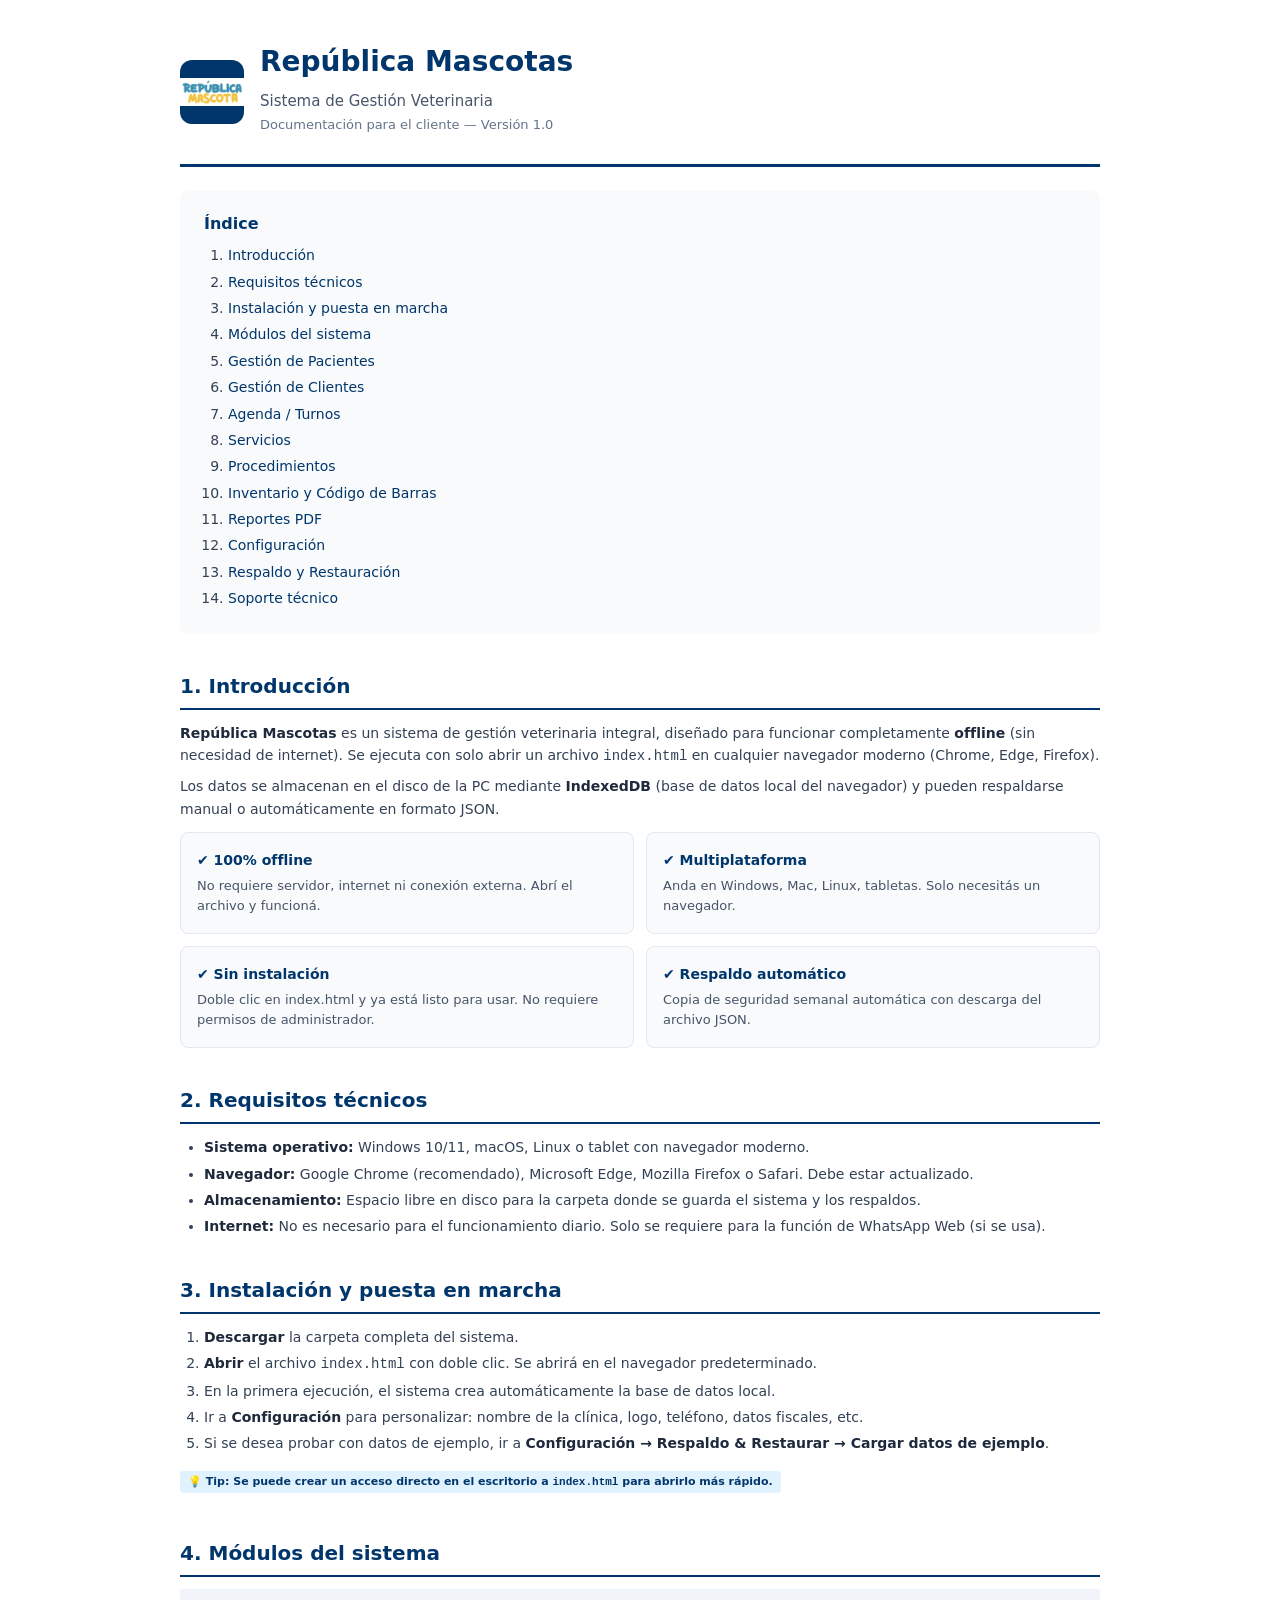
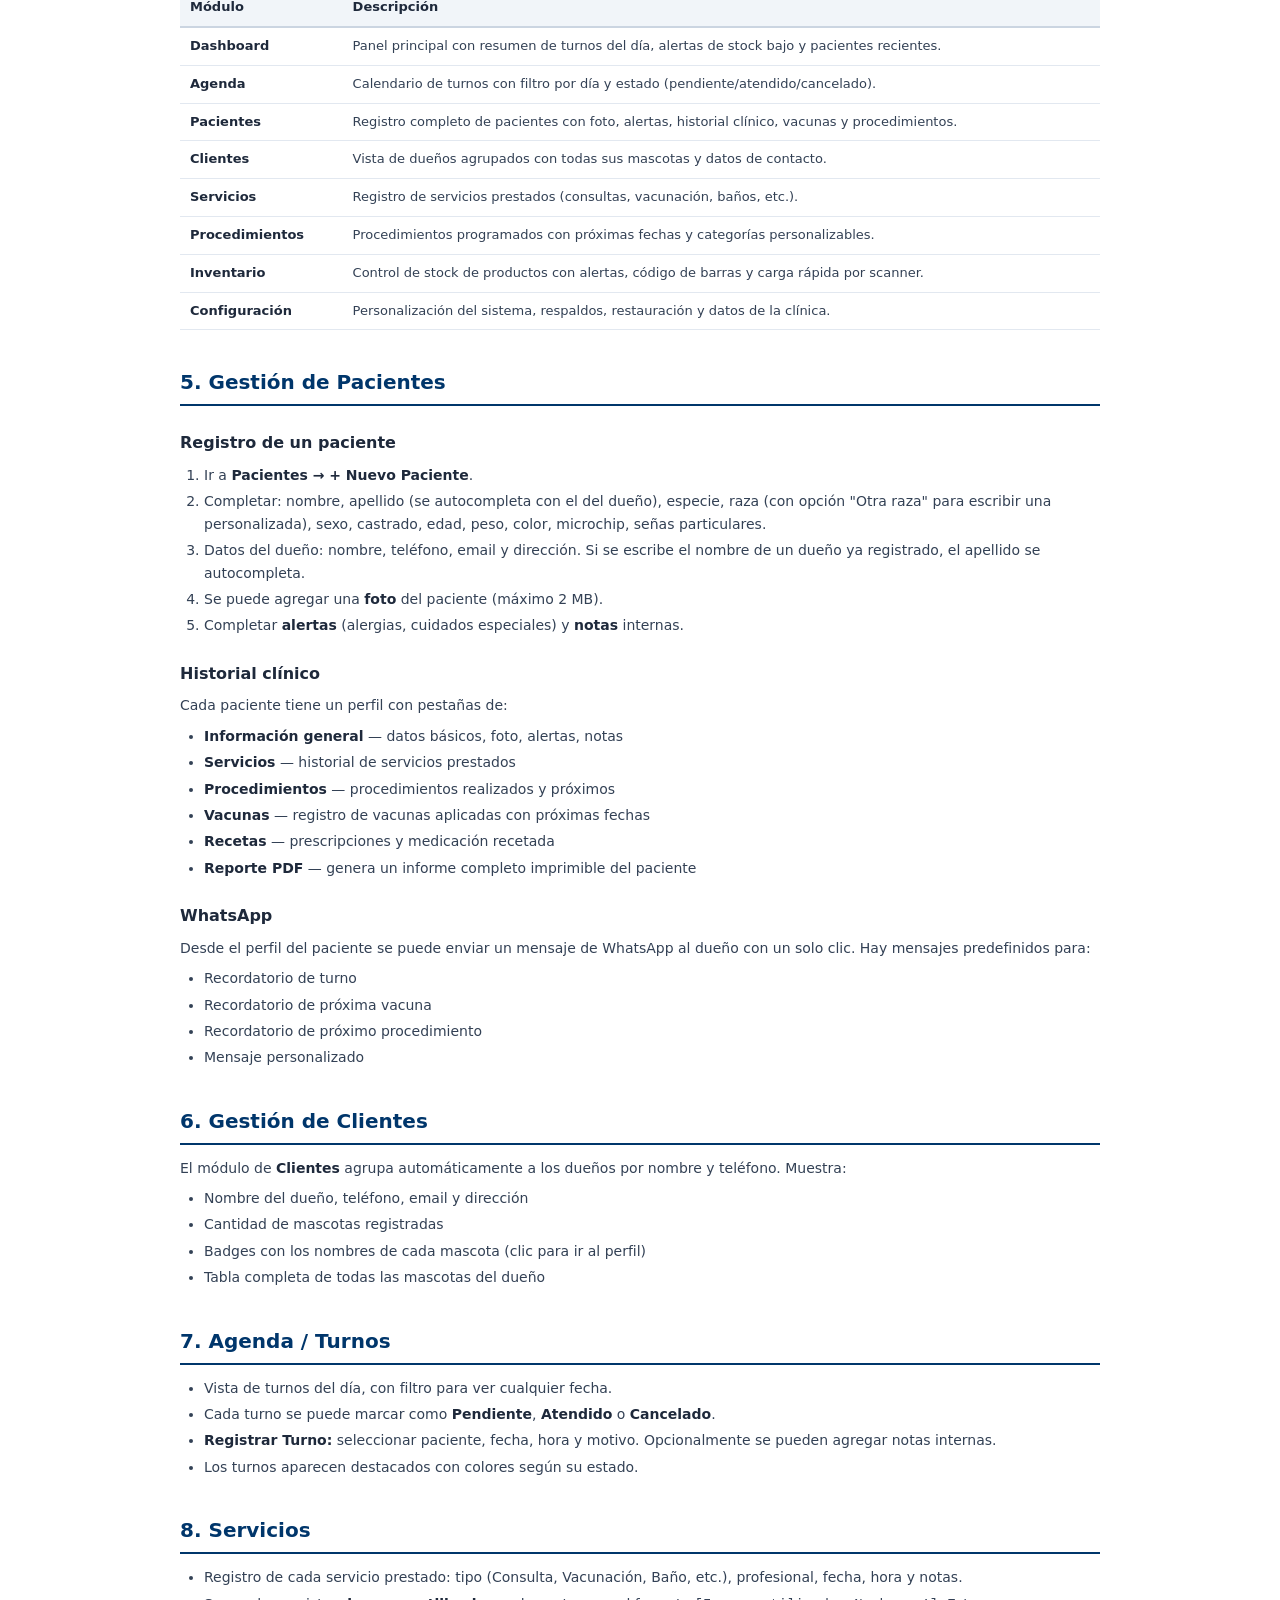
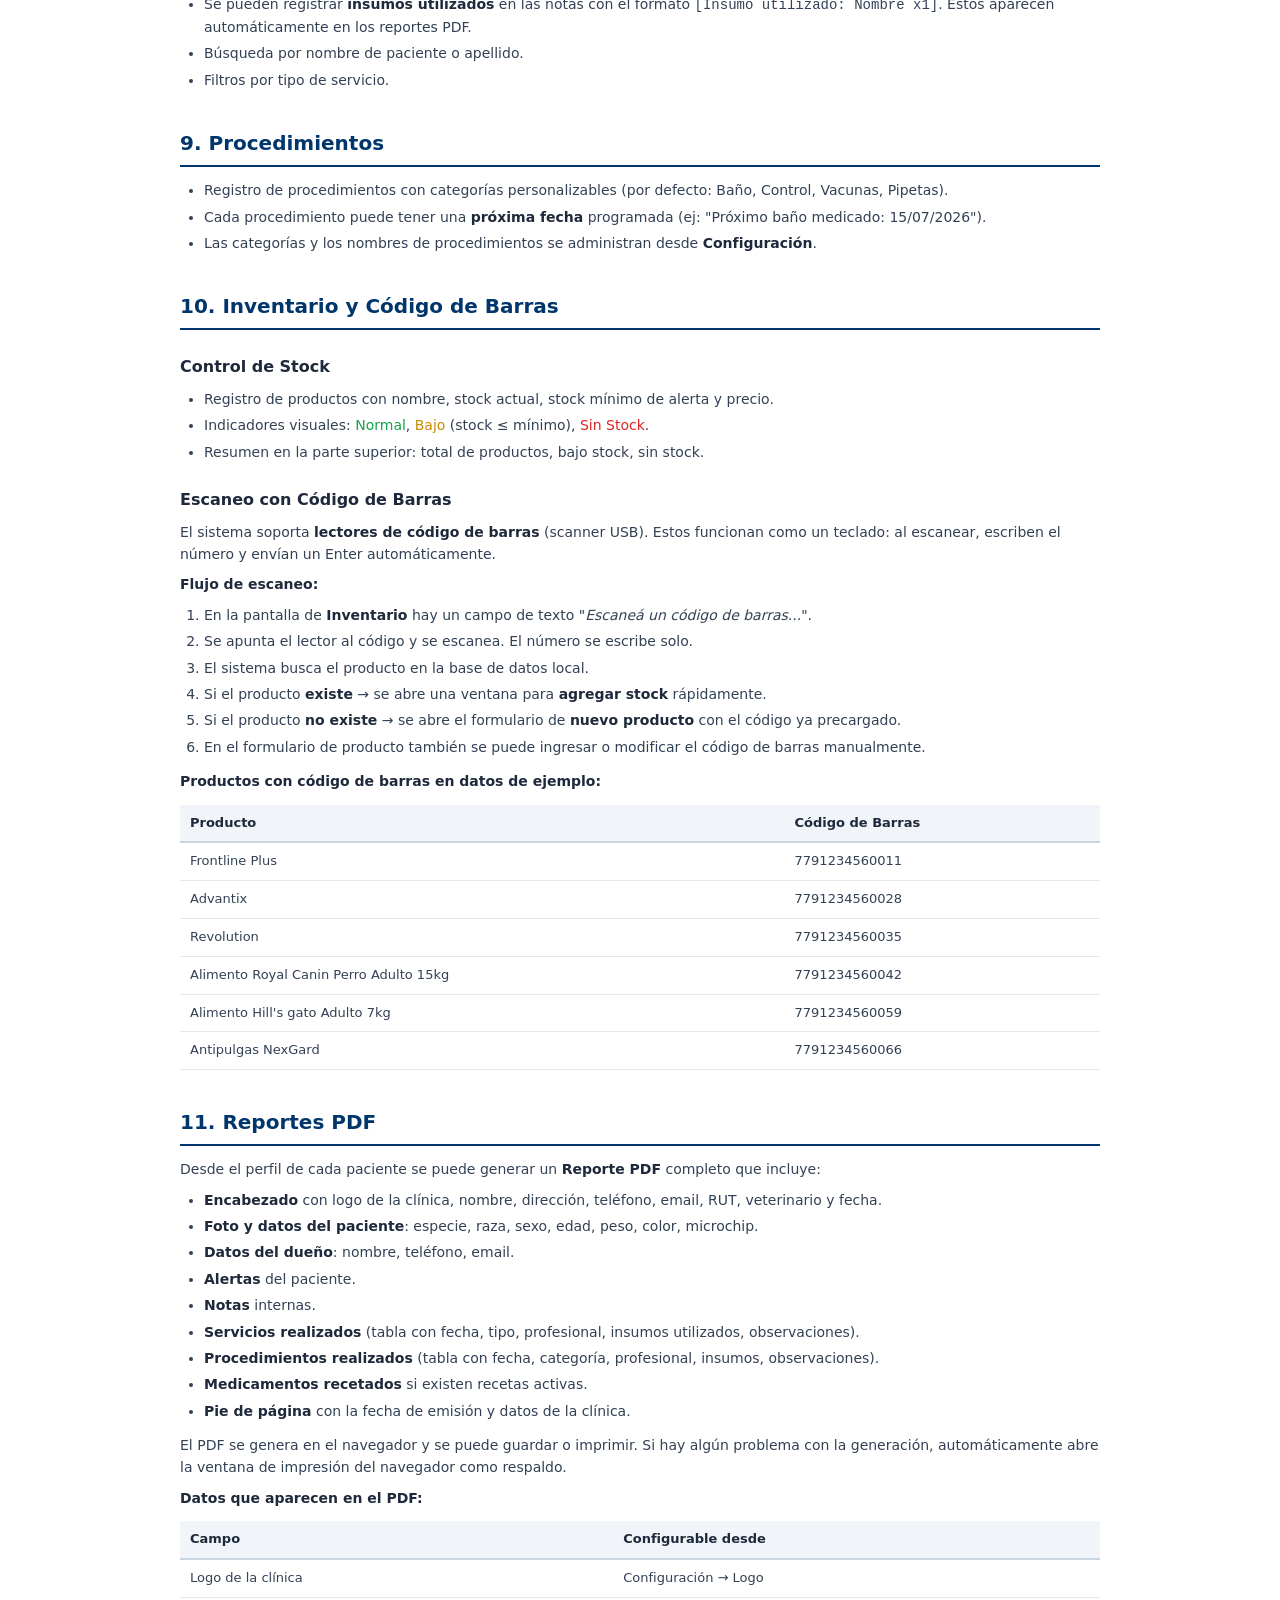
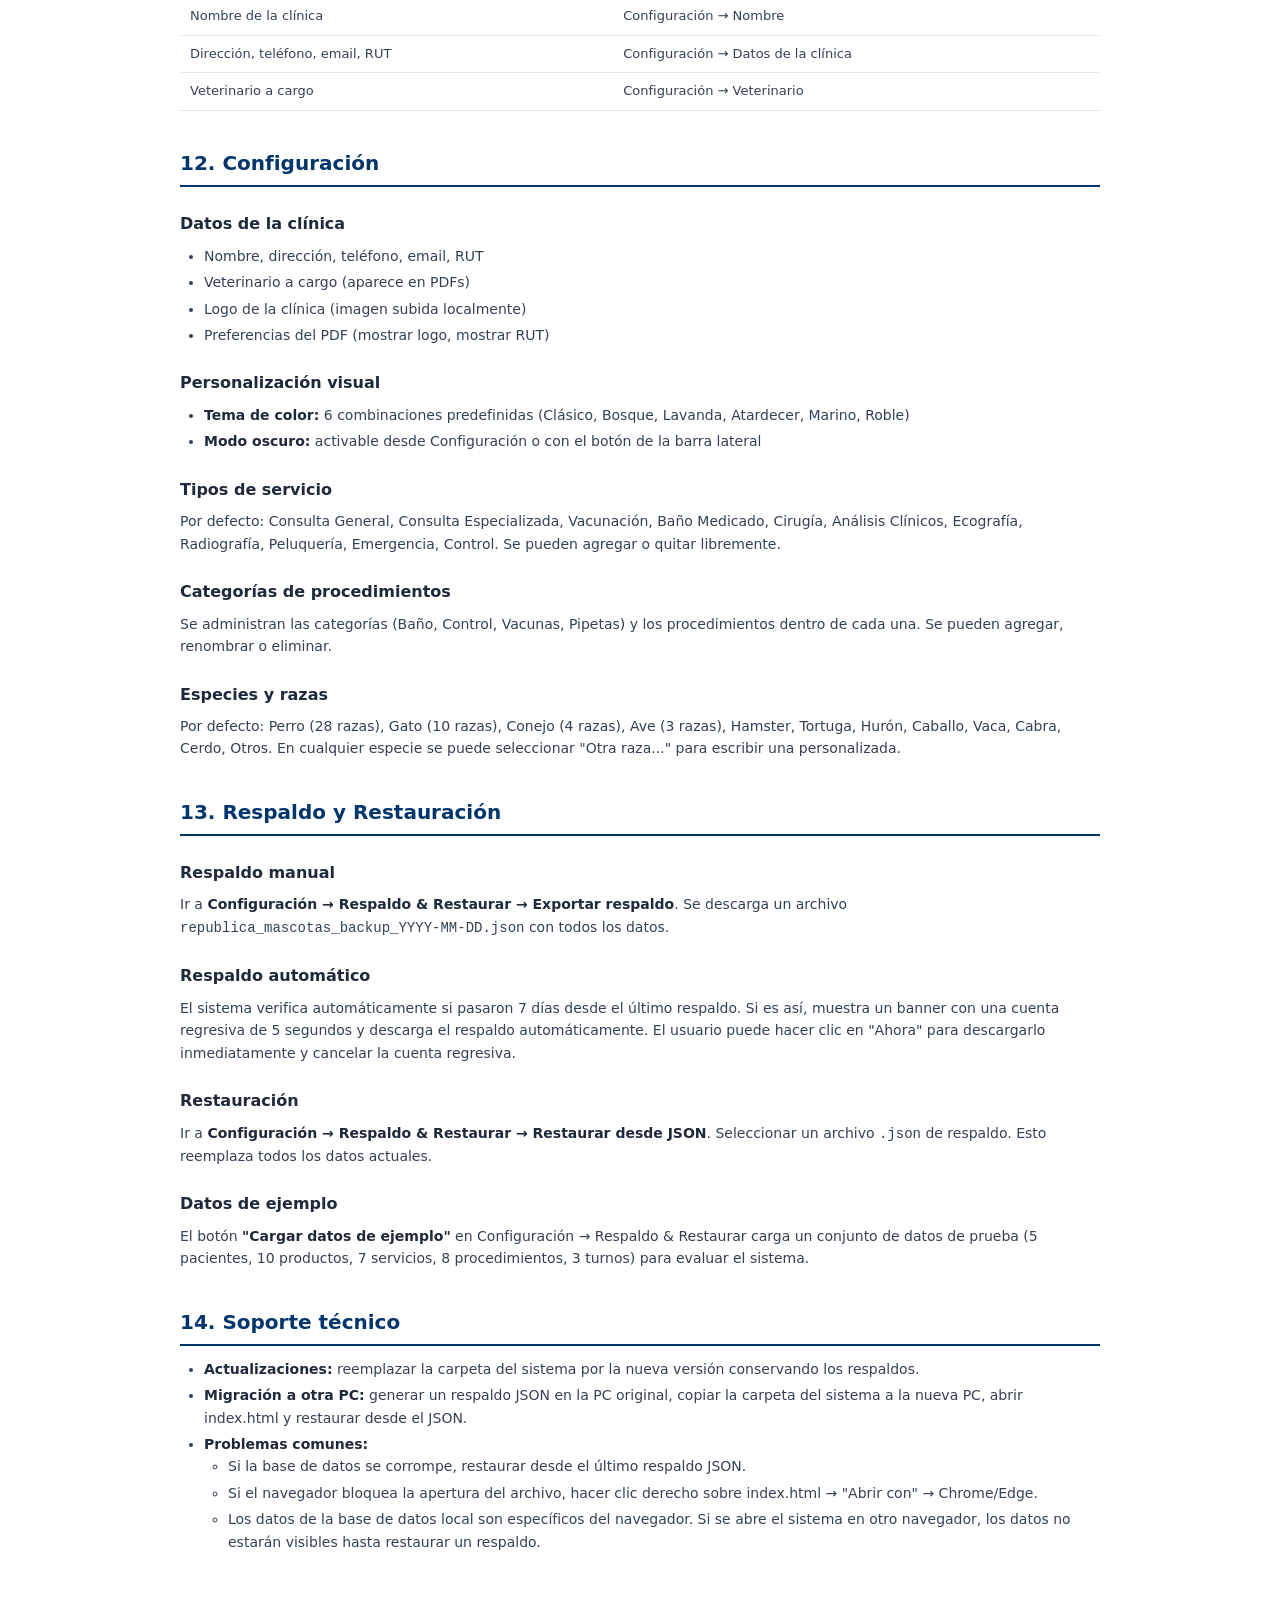
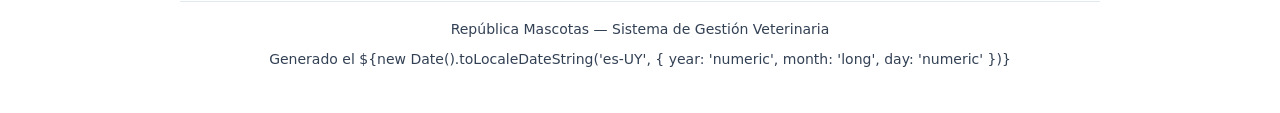
<file: RM - Fichero/documentacion-cliente.html>
<!DOCTYPE html>
<html lang="es">
<head>
<meta charset="UTF-8">
<meta name="viewport" content="width=device-width, initial-scale=1.0">
<title>República Mascotas — Documentación del Sistema</title>
<style>
  @page { margin: 2cm; }
  * { margin: 0; padding: 0; box-sizing: border-box; }
  body {
    font-family: 'Segoe UI', 'Roboto', system-ui, sans-serif;
    color: #1e293b;
    background: #fff;
    line-height: 1.6;
    padding: 40px;
    max-width: 1000px;
    margin: 0 auto;
  }
  h1 { font-size: 28px; margin-bottom: 4px; color: #00366b; }
  h2 {
    font-size: 20px; color: #00366b; margin-top: 36px; margin-bottom: 12px;
    padding-bottom: 6px; border-bottom: 2px solid #00366b;
  }
  h3 { font-size: 16px; color: #1e293b; margin-top: 24px; margin-bottom: 8px; }
  p, li { font-size: 14px; color: #334155; margin-bottom: 8px; }
  ul, ol { padding-left: 24px; margin-bottom: 12px; }
  li { margin-bottom: 4px; }
  strong { color: #1e293b; }
  .header {
    display: flex; align-items: center; gap: 16px;
    padding-bottom: 20px; border-bottom: 3px solid #00366b; margin-bottom: 24px;
  }
  .header .logo {
    width: 64px; height: 64px;
    border-radius: 12px; flex-shrink: 0; overflow: hidden;
    display: flex; align-items: center; justify-content: center;
    background: #00366b;
  }
  .header .logo img { width: 100%; height: 100%; object-fit: contain; }
  .header .logo .fallback { color: #fff; font-size: 28px; font-weight: 900; }
  .header .meta { font-size: 13px; color: #64748b; }
  .toc { background: #f8fafc; padding: 20px 24px; border-radius: 8px; margin-bottom: 32px; }
  .toc h3 { margin-top: 0; color: #00366b; }
  .toc ol { margin-bottom: 0; }
  .toc a { color: #00366b; text-decoration: none; }
  .toc a:hover { text-decoration: underline; }
  .feature-grid {
    display: grid; grid-template-columns: 1fr 1fr; gap: 12px; margin: 12px 0;
  }
  .feature-card {
    background: #f8fafc; border: 1px solid #e2e8f0; border-radius: 8px; padding: 16px;
  }
  .feature-card h4 { font-size: 14px; color: #00366b; margin-bottom: 4px; }
  .feature-card p { font-size: 13px; color: #475569; margin-bottom: 0; }
  .badge {
    display: inline-block; background: #e0f2fe; color: #00366b; font-size: 11px;
    padding: 2px 8px; border-radius: 4px; font-weight: 600;
  }
  table { width: 100%; border-collapse: collapse; margin: 12px 0 20px; font-size: 13px; }
  th { background: #f1f5f9; text-align: left; padding: 8px 10px; font-weight: 600; color: #1e293b; border-bottom: 2px solid #cbd5e1; }
  td { padding: 8px 10px; border-bottom: 1px solid #e2e8f0; color: #334155; }
  tr:hover td { background: #f8fafc; }
  .page-break { page-break-before: always; }
  .footer { margin-top: 48px; padding-top: 16px; border-top: 1px solid #e2e8f0; font-size: 12px; color: #94a3b8; text-align: center; }
  @media print {
    body { padding: 0; }
    .page-break { page-break-before: always; }
  }
</style>
</head>
<body>

<div class="header">
  <div class="logo">
    <img src="veterinary-app/assets/logo.jfif" alt="Logo RM" onerror="this.style.display='none';this.nextElementSibling.style.display='flex'">
    <span class="fallback" style="display:none;">RM</span>
  </div>
  <div>
    <h1>República Mascotas</h1>
    <p style="font-size:15px;color:#475569;margin-bottom:2px;">Sistema de Gestión Veterinaria</p>
    <p class="meta">Documentación para el cliente &mdash; Versión 1.0</p>
  </div>
</div>

<div class="toc">
  <h3>Índice</h3>
  <ol>
    <li><a href="#intro">Introducción</a></li>
    <li><a href="#requisitos">Requisitos técnicos</a></li>
    <li><a href="#instalacion">Instalación y puesta en marcha</a></li>
    <li><a href="#modulos">Módulos del sistema</a></li>
    <li><a href="#pacientes">Gestión de Pacientes</a></li>
    <li><a href="#clientes">Gestión de Clientes</a></li>
    <li><a href="#agenda">Agenda / Turnos</a></li>
    <li><a href="#servicios">Servicios</a></li>
    <li><a href="#procedimientos">Procedimientos</a></li>
    <li><a href="#inventario">Inventario y Código de Barras</a></li>
    <li><a href="#reportes">Reportes PDF</a></li>
    <li><a href="#configuracion">Configuración</a></li>
    <li><a href="#backup">Respaldo y Restauración</a></li>
    <li><a href="#soporte">Soporte técnico</a></li>
  </ol>
</div>

<!-- 1. INTRODUCCIÓN -->
<h2 id="intro">1. Introducción</h2>
<p><strong>República Mascotas</strong> es un sistema de gestión veterinaria integral, diseñado para funcionar completamente <strong>offline</strong> (sin necesidad de internet). Se ejecuta con solo abrir un archivo <code>index.html</code> en cualquier navegador moderno (Chrome, Edge, Firefox).</p>
<p>Los datos se almacenan en el disco de la PC mediante <strong>IndexedDB</strong> (base de datos local del navegador) y pueden respaldarse manual o automáticamente en formato JSON.</p>

<div class="feature-grid">
  <div class="feature-card">
    <h4>✔ 100% offline</h4>
    <p>No requiere servidor, internet ni conexión externa. Abrí el archivo y funcioná.</p>
  </div>
  <div class="feature-card">
    <h4>✔ Multiplataforma</h4>
    <p>Anda en Windows, Mac, Linux, tabletas. Solo necesitás un navegador.</p>
  </div>
  <div class="feature-card">
    <h4>✔ Sin instalación</h4>
    <p>Doble clic en index.html y ya está listo para usar. No requiere permisos de administrador.</p>
  </div>
  <div class="feature-card">
    <h4>✔ Respaldo automático</h4>
    <p>Copia de seguridad semanal automática con descarga del archivo JSON.</p>
  </div>
</div>

<!-- 2. REQUISITOS TÉCNICOS -->
<h2 id="requisitos">2. Requisitos técnicos</h2>
<ul>
  <li><strong>Sistema operativo:</strong> Windows 10/11, macOS, Linux o tablet con navegador moderno.</li>
  <li><strong>Navegador:</strong> Google Chrome (recomendado), Microsoft Edge, Mozilla Firefox o Safari. Debe estar actualizado.</li>
  <li><strong>Almacenamiento:</strong> Espacio libre en disco para la carpeta donde se guarda el sistema y los respaldos.</li>
  <li><strong>Internet:</strong> No es necesario para el funcionamiento diario. Solo se requiere para la función de WhatsApp Web (si se usa).</li>
</ul>

<!-- 3. INSTALACIÓN -->
<h2 id="instalacion">3. Instalación y puesta en marcha</h2>
<ol>
  <li><strong>Descargar</strong> la carpeta completa del sistema.</li>
  <li><strong>Abrir</strong> el archivo <code>index.html</code> con doble clic. Se abrirá en el navegador predeterminado.</li>
  <li>En la primera ejecución, el sistema crea automáticamente la base de datos local.</li>
  <li>Ir a <strong>Configuración</strong> para personalizar: nombre de la clínica, logo, teléfono, datos fiscales, etc.</li>
  <li>Si se desea probar con datos de ejemplo, ir a <strong>Configuración → Respaldo &amp; Restaurar → Cargar datos de ejemplo</strong>.</li>
</ol>
<p class="badge">💡 Tip: Se puede crear un acceso directo en el escritorio a <code>index.html</code> para abrirlo más rápido.</p>

<!-- 4. MÓDULOS DEL SISTEMA -->
<h2 id="modulos">4. Módulos del sistema</h2>
<table>
  <thead>
    <tr><th>Módulo</th><th>Descripción</th></tr>
  </thead>
  <tbody>
    <tr><td><strong>Dashboard</strong></td><td>Panel principal con resumen de turnos del día, alertas de stock bajo y pacientes recientes.</td></tr>
    <tr><td><strong>Agenda</strong></td><td>Calendario de turnos con filtro por día y estado (pendiente/atendido/cancelado).</td></tr>
    <tr><td><strong>Pacientes</strong></td><td>Registro completo de pacientes con foto, alertas, historial clínico, vacunas y procedimientos.</td></tr>
    <tr><td><strong>Clientes</strong></td><td>Vista de dueños agrupados con todas sus mascotas y datos de contacto.</td></tr>
    <tr><td><strong>Servicios</strong></td><td>Registro de servicios prestados (consultas, vacunación, baños, etc.).</td></tr>
    <tr><td><strong>Procedimientos</strong></td><td>Procedimientos programados con próximas fechas y categorías personalizables.</td></tr>
    <tr><td><strong>Inventario</strong></td><td>Control de stock de productos con alertas, código de barras y carga rápida por scanner.</td></tr>
    <tr><td><strong>Configuración</strong></td><td>Personalización del sistema, respaldos, restauración y datos de la clínica.</td></tr>
  </tbody>
</table>

<!-- 5. PACIENTES -->
<h2 id="pacientes">5. Gestión de Pacientes</h2>

<h3>Registro de un paciente</h3>
<ol>
  <li>Ir a <strong>Pacientes → + Nuevo Paciente</strong>.</li>
  <li>Completar: nombre, apellido (se autocompleta con el del dueño), especie, raza (con opción "Otra raza" para escribir una personalizada), sexo, castrado, edad, peso, color, microchip, señas particulares.</li>
  <li>Datos del dueño: nombre, teléfono, email y dirección. Si se escribe el nombre de un dueño ya registrado, el apellido se autocompleta.</li>
  <li>Se puede agregar una <strong>foto</strong> del paciente (máximo 2 MB).</li>
  <li>Completar <strong>alertas</strong> (alergias, cuidados especiales) y <strong>notas</strong> internas.</li>
</ol>

<h3>Historial clínico</h3>
<p>Cada paciente tiene un perfil con pestañas de:</p>
<ul>
  <li><strong>Información general</strong> — datos básicos, foto, alertas, notas</li>
  <li><strong>Servicios</strong> — historial de servicios prestados</li>
  <li><strong>Procedimientos</strong> — procedimientos realizados y próximos</li>
  <li><strong>Vacunas</strong> — registro de vacunas aplicadas con próximas fechas</li>
  <li><strong>Recetas</strong> — prescripciones y medicación recetada</li>
  <li><strong>Reporte PDF</strong> — genera un informe completo imprimible del paciente</li>
</ul>

<h3>WhatsApp</h3>
<p>Desde el perfil del paciente se puede enviar un mensaje de WhatsApp al dueño con un solo clic. Hay mensajes predefinidos para:</p>
<ul>
  <li>Recordatorio de turno</li>
  <li>Recordatorio de próxima vacuna</li>
  <li>Recordatorio de próximo procedimiento</li>
  <li>Mensaje personalizado</li>
</ul>

<!-- 6. CLIENTES -->
<h2 id="clientes">6. Gestión de Clientes</h2>
<p>El módulo de <strong>Clientes</strong> agrupa automáticamente a los dueños por nombre y teléfono. Muestra:</p>
<ul>
  <li>Nombre del dueño, teléfono, email y dirección</li>
  <li>Cantidad de mascotas registradas</li>
  <li>Badges con los nombres de cada mascota (clic para ir al perfil)</li>
  <li>Tabla completa de todas las mascotas del dueño</li>
</ul>

<!-- 7. AGENDA -->
<h2 id="agenda">7. Agenda / Turnos</h2>
<ul>
  <li>Vista de turnos del día, con filtro para ver cualquier fecha.</li>
  <li>Cada turno se puede marcar como <strong>Pendiente</strong>, <strong>Atendido</strong> o <strong>Cancelado</strong>.</li>
  <li><strong> Registrar Turno:</strong> seleccionar paciente, fecha, hora y motivo. Opcionalmente se pueden agregar notas internas.</li>
  <li>Los turnos aparecen destacados con colores según su estado.</li>
</ul>

<!-- 8. SERVICIOS -->
<h2 id="servicios">8. Servicios</h2>
<ul>
  <li>Registro de cada servicio prestado: tipo (Consulta, Vacunación, Baño, etc.), profesional, fecha, hora y notas.</li>
  <li>Se pueden registrar <strong>insumos utilizados</strong> en las notas con el formato <code>[Insumo utilizado: Nombre x1]</code>. Estos aparecen automáticamente en los reportes PDF.</li>
  <li>Búsqueda por nombre de paciente o apellido.</li>
  <li>Filtros por tipo de servicio.</li>
</ul>

<!-- 9. PROCEDIMIENTOS -->
<h2 id="procedimientos">9. Procedimientos</h2>
<ul>
  <li>Registro de procedimientos con categorías personalizables (por defecto: Baño, Control, Vacunas, Pipetas).</li>
  <li>Cada procedimiento puede tener una <strong>próxima fecha</strong> programada (ej: "Próximo baño medicado: 15/07/2026").</li>
  <li>Las categorías y los nombres de procedimientos se administran desde <strong>Configuración</strong>.</li>
</ul>

<!-- 10. INVENTARIO -->
<h2 id="inventario" class="page-break">10. Inventario y Código de Barras</h2>

<h3>Control de Stock</h3>
<ul>
  <li>Registro de productos con nombre, stock actual, stock mínimo de alerta y precio.</li>
  <li>Indicadores visuales: <span style="color:#16a34a;">Normal</span>, <span style="color:#ca8a04;">Bajo</span> (stock ≤ mínimo), <span style="color:#dc2626;">Sin Stock</span>.</li>
  <li>Resumen en la parte superior: total de productos, bajo stock, sin stock.</li>
</ul>

<h3>Escaneo con Código de Barras</h3>
<p>El sistema soporta <strong>lectores de código de barras</strong> (scanner USB). Estos funcionan como un teclado: al escanear, escriben el número y envían un Enter automáticamente.</p>

<p><strong>Flujo de escaneo:</strong></p>
<ol>
  <li>En la pantalla de <strong>Inventario</strong> hay un campo de texto "<em>Escaneá un código de barras...</em>".</li>
  <li>Se apunta el lector al código y se escanea. El número se escribe solo.</li>
  <li>El sistema busca el producto en la base de datos local.</li>
  <li>Si el producto <strong>existe</strong> → se abre una ventana para <strong>agregar stock</strong> rápidamente.</li>
  <li>Si el producto <strong>no existe</strong> → se abre el formulario de <strong>nuevo producto</strong> con el código ya precargado.</li>
  <li>En el formulario de producto también se puede ingresar o modificar el código de barras manualmente.</li>
</ol>

<p><strong>Productos con código de barras en datos de ejemplo:</strong></p>
<table>
  <thead>
    <tr><th>Producto</th><th>Código de Barras</th></tr>
  </thead>
  <tbody>
    <tr><td>Frontline Plus</td><td>7791234560011</td></tr>
    <tr><td>Advantix</td><td>7791234560028</td></tr>
    <tr><td>Revolution</td><td>7791234560035</td></tr>
    <tr><td>Alimento Royal Canin Perro Adulto 15kg</td><td>7791234560042</td></tr>
    <tr><td>Alimento Hill's gato Adulto 7kg</td><td>7791234560059</td></tr>
    <tr><td>Antipulgas NexGard</td><td>7791234560066</td></tr>
  </tbody>
</table>

<!-- 11. REPORTES PDF -->
<h2 id="reportes">11. Reportes PDF</h2>
<p>Desde el perfil de cada paciente se puede generar un <strong>Reporte PDF</strong> completo que incluye:</p>
<ul>
  <li><strong>Encabezado</strong> con logo de la clínica, nombre, dirección, teléfono, email, RUT, veterinario y fecha.</li>
  <li><strong>Foto y datos del paciente</strong>: especie, raza, sexo, edad, peso, color, microchip.</li>
  <li><strong>Datos del dueño</strong>: nombre, teléfono, email.</li>
  <li><strong>Alertas</strong> del paciente.</li>
  <li><strong>Notas</strong> internas.</li>
  <li><strong>Servicios realizados</strong> (tabla con fecha, tipo, profesional, insumos utilizados, observaciones).</li>
  <li><strong>Procedimientos realizados</strong> (tabla con fecha, categoría, profesional, insumos, observaciones).</li>
  <li><strong>Medicamentos recetados</strong> si existen recetas activas.</li>
  <li><strong>Pie de página</strong> con la fecha de emisión y datos de la clínica.</li>
</ul>
<p>El PDF se genera en el navegador y se puede guardar o imprimir. Si hay algún problema con la generación, automáticamente abre la ventana de impresión del navegador como respaldo.</p>

<p><strong>Datos que aparecen en el PDF:</strong></p>
<table>
  <thead>
    <tr><th>Campo</th><th>Configurable desde</th></tr>
  </thead>
  <tbody>
    <tr><td>Logo de la clínica</td><td>Configuración → Logo</td></tr>
    <tr><td>Nombre de la clínica</td><td>Configuración → Nombre</td></tr>
    <tr><td>Dirección, teléfono, email, RUT</td><td>Configuración → Datos de la clínica</td></tr>
    <tr><td>Veterinario a cargo</td><td>Configuración → Veterinario</td></tr>
  </tbody>
</table>

<!-- 12. CONFIGURACIÓN -->
<h2 id="configuracion">12. Configuración</h2>

<h3>Datos de la clínica</h3>
<ul>
  <li>Nombre, dirección, teléfono, email, RUT</li>
  <li>Veterinario a cargo (aparece en PDFs)</li>
  <li>Logo de la clínica (imagen subida localmente)</li>
  <li>Preferencias del PDF (mostrar logo, mostrar RUT)</li>
</ul>

<h3>Personalización visual</h3>
<ul>
  <li><strong>Tema de color:</strong> 6 combinaciones predefinidas (Clásico, Bosque, Lavanda, Atardecer, Marino, Roble)</li>
  <li><strong>Modo oscuro:</strong> activable desde Configuración o con el botón de la barra lateral</li>
</ul>

<h3>Tipos de servicio</h3>
<p>Por defecto: Consulta General, Consulta Especializada, Vacunación, Baño Medicado, Cirugía, Análisis Clínicos, Ecografía, Radiografía, Peluquería, Emergencia, Control. Se pueden agregar o quitar libremente.</p>

<h3>Categorías de procedimientos</h3>
<p>Se administran las categorías (Baño, Control, Vacunas, Pipetas) y los procedimientos dentro de cada una. Se pueden agregar, renombrar o eliminar.</p>

<h3>Especies y razas</h3>
<p>Por defecto: Perro (28 razas), Gato (10 razas), Conejo (4 razas), Ave (3 razas), Hamster, Tortuga, Hurón, Caballo, Vaca, Cabra, Cerdo, Otros. En cualquier especie se puede seleccionar "Otra raza..." para escribir una personalizada.</p>

<!-- 13. BACKUP -->
<h2 id="backup">13. Respaldo y Restauración</h2>

<h3>Respaldo manual</h3>
<p>Ir a <strong>Configuración → Respaldo &amp; Restaurar → Exportar respaldo</strong>. Se descarga un archivo <code>republica_mascotas_backup_YYYY-MM-DD.json</code> con todos los datos.</p>

<h3>Respaldo automático</h3>
<p>El sistema verifica automáticamente si pasaron 7 días desde el último respaldo. Si es así, muestra un banner con una cuenta regresiva de 5 segundos y descarga el respaldo automáticamente. El usuario puede hacer clic en "Ahora" para descargarlo inmediatamente y cancelar la cuenta regresiva.</p>

<h3>Restauración</h3>
<p>Ir a <strong>Configuración → Respaldo &amp; Restaurar → Restaurar desde JSON</strong>. Seleccionar un archivo <code>.json</code> de respaldo. Esto reemplaza todos los datos actuales.</p>

<h3>Datos de ejemplo</h3>
<p>El botón <strong>"Cargar datos de ejemplo"</strong> en Configuración → Respaldo &amp; Restaurar carga un conjunto de datos de prueba (5 pacientes, 10 productos, 7 servicios, 8 procedimientos, 3 turnos) para evaluar el sistema.</p>

<!-- 14. SOPORTE -->
<h2 id="soporte">14. Soporte técnico</h2>
<ul>
  <li><strong>Actualizaciones:</strong> reemplazar la carpeta del sistema por la nueva versión conservando los respaldos.</li>
  <li><strong>Migración a otra PC:</strong> generar un respaldo JSON en la PC original, copiar la carpeta del sistema a la nueva PC, abrir index.html y restaurar desde el JSON.</li>
  <li><strong>Problemas comunes:</strong>
    <ul>
      <li>Si la base de datos se corrompe, restaurar desde el último respaldo JSON.</li>
      <li>Si el navegador bloquea la apertura del archivo, hacer clic derecho sobre index.html → "Abrir con" → Chrome/Edge.</li>
      <li>Los datos de la base de datos local son específicos del navegador. Si se abre el sistema en otro navegador, los datos no estarán visibles hasta restaurar un respaldo.</li>
    </ul>
  </li>
</ul>

<div class="footer">
  <p>República Mascotas — Sistema de Gestión Veterinaria</p>
  <p>Generado el ${new Date().toLocaleDateString('es-UY', { year: 'numeric', month: 'long', day: 'numeric' })}</p>
</div>

</body>
</html>
</file>
